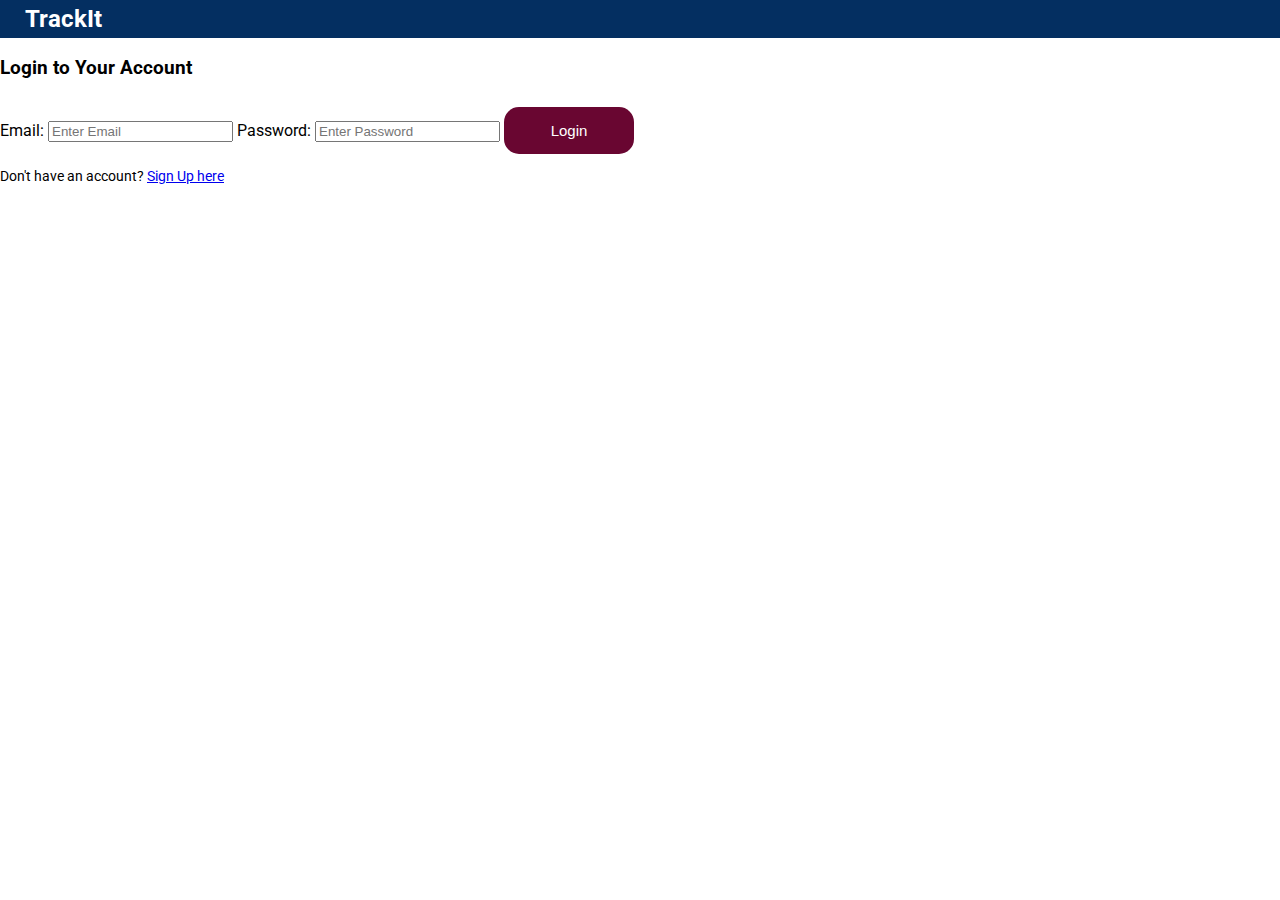
<file: index.html>
<!DOCTYPE html>
<html lang="en">
<head>
    <meta charset="UTF-8">
    <meta name="viewport" content="width=device-width, initial-scale=1.0">
    <link rel="stylesheet" href="style.css">
    <title>Personal Finance Tracker</title>
</head>
<body>
    <header class="header">
        <h2 class="tractit">TrackIt</h2>
        <nav>
            <ul>
                <li id="Home"><a href="">Home</a></li>
                <li><a href="#Dashboard">Dashboard</a></li>
                <li><a href="#AddExpense">Add Expense</a></li>
                <li><a href="#reports">Reports</a></li>
                <li><a href="#settings">Settings</a></li>
                <li><a href="./signup.html">Sign Up</a></li>
            </ul>
        </nav>
    </header>

    <section id="home" class="hero">
        <div class="hero-content">
            <h1 class="welcome-heading">T-rack Your Finances Easily!</h1>
            <p class="tagline">Stay on top of your expenses with just a few clicks.</p>
            <button class="btn">Get Started</button>
        </div>
    </section>

    <section id="about">
        <h2 class="about">About Us</h2>
        <p>TrackIt is your trusted partner for managing your finances. Our mission is to empower individuals with easy-to-use tools to track, budget, and optimize their financial well-being.</p>
    </section>

    <div id="features">
        <h1 class="key-feature-head">Key Features</h1>
        <div class="key-container">
            <div class="card-container">
                <h2 class="feature-head">Daily Expenses</h2>
                <p class="expense-desc">Add your daily expenses effortlessly.</p>
            </div>
            <div class="card-container">
                <h2 class="feature-head">Trends</h2>
                <p class="expense-desc">View your spending trends.</p>
            </div>
            <div class="card-container">
                <h2 class="feature-head">Goals</h2>
                <p class="expense-desc">Set and track your savings goals.</p>
            </div>
        </div>
    </div>

    <div class="main">
        <div id="Dashboard">
            <div class="summary-container">
                <div class="expense-card">
                    <h3 class="expense-heading">Total Expenses: $0.00</h3>
                </div>
                <div class="expense-card">
                    <h3 class="ramaining-budget">Remaining Budget: $500.00</h3>
                </div>
            </div>

            <div class="recent-transaction-container">
                <h3>Recent Transactions: </h3>
                <table>
                    <thead>
                        <tr>
                            <th class="thead">Date</th>
                            <th class="thead">Expense Name</th>
                            <th class="thead">Amount</th>
                            <th class="thead">Category</th>
                        </tr>
                    </thead>
                    <tbody id="recentTransaction"></tbody>
                </table>
            </div>
        </div>

        <div id="addExpense">
            <form class="add-expense">
                <label for="date" class="label">Date</label>
                <input type="date" class="input" required>
                
                <label for="expense-name" class="label">Expense Name</label>
                <input type="text" placeholder="Eg: Lunch" class="input" required>
                
                <label for="amount" class="label">Amount</label>
                <input type="number" id="amount" placeholder="Eg: 100" class="input" required>
                
                <label for="category" class="label">Expense Type</label>
                <select class="input" required>
                    <option value="Food">Food</option>
                    <option value="Travel">Travel</option>
                    <option value="Bills">Bills</option>
                    <option value="Entertainment">Entertainment</option>
                </select>
                
                <button type="submit" class="add-expense-btn btn">Add Expense</button>
            </form>
            <div class="error-message"></div>
        </div>

        <div id="reports">
            <table>
                <thead>
                    <tr>
                        <th>Category</th>
                        <th>Amount Spent</th>
                        <th>Percentage</th>
                    </tr>
                </thead>
                <tbody>
                    <tr>
                        <td>Food</td>
                        <td>₹300</td>
                        <td>30%</td>
                    </tr>
                    <tr>
                        <td>Entertainment</td>
                        <td>₹400</td>
                        <td>40%</td>
                    </tr>
                    <tr>
                        <td>Bills</td>
                        <td>₹200</td>
                        <td>20%</td>
                    </tr>
                    <tr>
                        <td>Transport</td>
                        <td>₹100</td>
                        <td>10%</td>
                    </tr>
                </tbody> 
            </table>
            <div class="Insights section">
                <h3>Tips</h3>
                <p>You spent 40% of your budget on entertainment. Consider reducing this category.</p>
            </div>
        </div>

        <div id="settings">
            <label for="budgetInput">Set Monthly Budget</label>
            <input type="number" id="budgetInput" placeholder="Enter Budget" value="500">
            <button class="dark-mode btn" id="darkMode">Dark Mode</button>
        </div>
    </div>

    <footer>
        <button class="backtop"> <a href="#Home"></a>Back To top</button>
        <div class="footer-container">
            <div class="About">
                <h2 class="foot-head">Get to Know Us</h2>
                <p>About TrackIt</p>
                <p>Careers</p>
            </div>
            <div class="About">
                <h2 class="foot-head">Connect With Us</h2>
                <p>Facebook</p>
                <p>Twitter</p>
                <p>Instagram</p>
                <p>Youtube</p>
            </div>
            <div class="About">
                <h2 class="foot-head">Track Your Money <br>With Us</h2>
                <p>TrackIt Global</p>
                <p>Fullfillment by TrackIt</p>
            </div>
            <div class="About">
                <h2 class="foot-head">Let Us Help <br>You</h2>
                <p>Your Account</p>
                <p>TrackIt App Download</p>
            </div>
        </div>
    </footer>
<script>
    const loggedInUser = JSON.parse(localStorage.getItem('loggedInUser'));
    if (loggedInUser){
        document.querySelector('.welcome-heading').textContent = `Welcome, ${loggedInUser.username}!`;
    }else{
        window.location.href = 'loginPage.html';
    }
</script>
    <script src="script.js"></script>
</body>
</html>
</file>
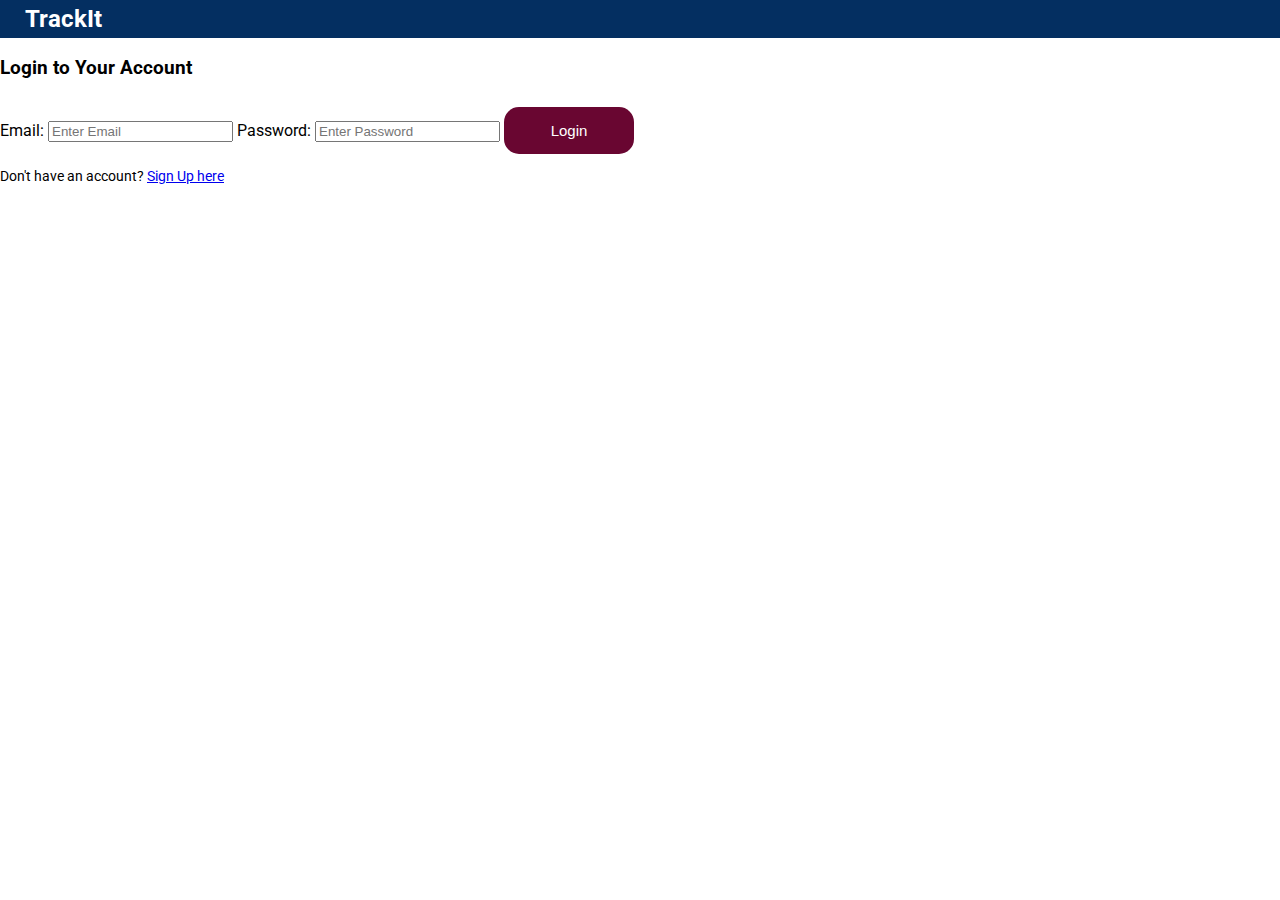
<file: loginPage.html>
<!DOCTYPE html>
<html lang="en">
<head>
    <meta charset="UTF-8">
    <meta name="viewport" content="width=device-width, initial-scale=1.0">
    <link rel="stylesheet" href="style.css">
    <title>Login</title>
</head>
<body>
    <header class="header">
        <h2 class="tractit">TrackIt</h2>
    </header>

    <div id="loginContainer">
        <h3>Login to Your Account</h3>
        <form id="loginForm">
            <label for="loginEmail">Email:</label>
            <input type="email" id="loginEmail" placeholder="Enter Email" required>

            <label for="loginPassword">Password:</label>
            <input type="password" id="loginPassword" placeholder="Enter Password" required>

            <button type="submit" class="btn">Login</button>
        </form>

        <div class="error-message" id="loginErrorMessage"></div>

        <p>Don't have an account? <a href="signup.html">Sign Up here</a></p>
    </div>

    <script src="login.js"></script>
</body>
</html>
</file>
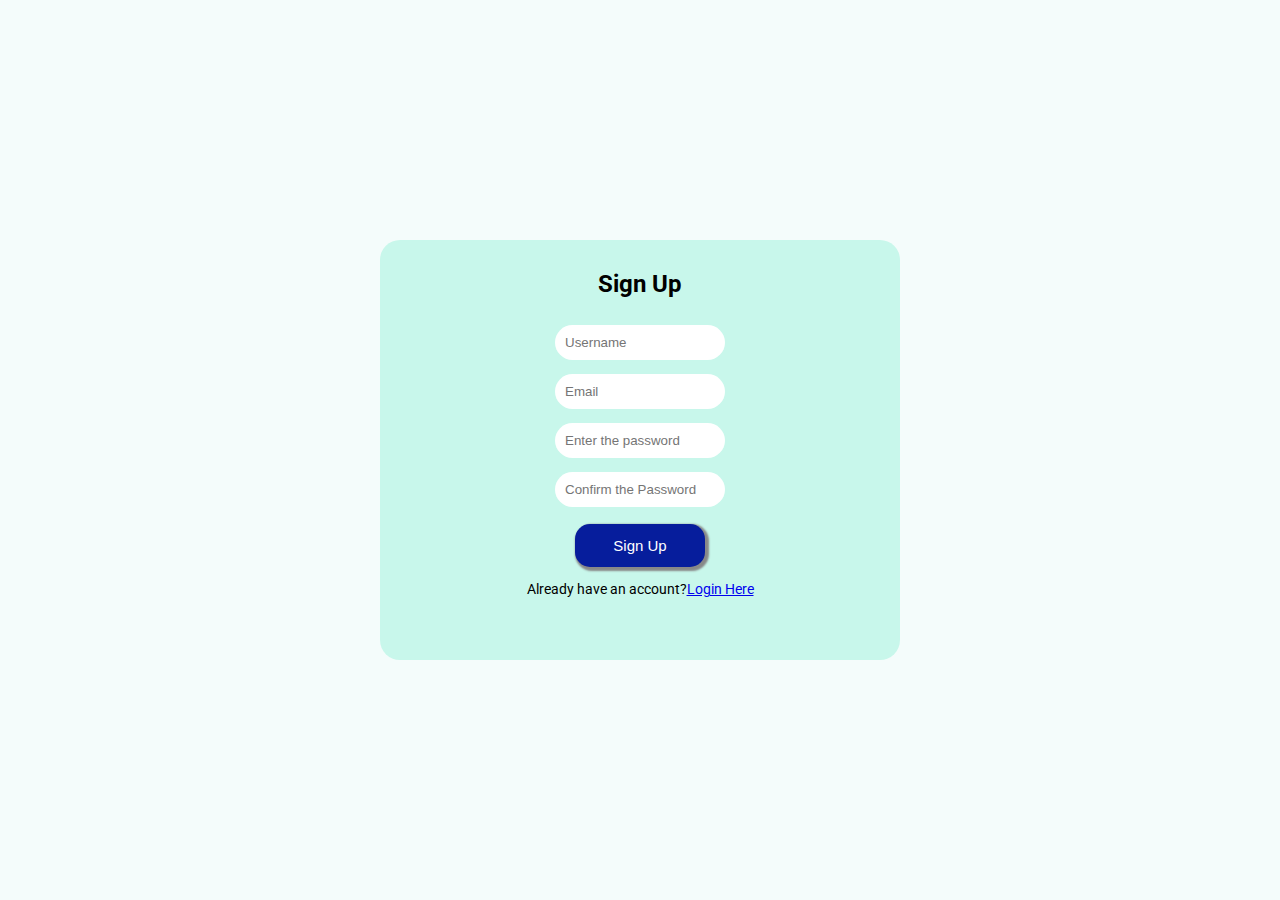
<file: signup.html>
<!DOCTYPE html>
<html lang="en">
<head>
    <meta charset="UTF-8">
    <meta name="viewport" content="width=device-width, initial-scale=1.0">
    <link rel="stylesheet" href="style.css">
    <title>Sign Up</title>
</head>
<body>
    <div id="signUp">
        <div class="sign">
        <h2>Sign Up</h2>
        <form action="" method="post" id="signUpForm">
            <div class="sign-cont">
                <input type="text" class="input-field" placeholder="Username" id="Username" required>
                <input type="email" class="input-field" placeholder="Email" id="Email" required>
                <input type="password" class="input-field" placeholder="Enter the password" id="password">
                <input type="password" class="input-field" placeholder="Confirm the Password" id="ConfirmPassword" required>
                <button class="sign-up">Sign Up</button>
            </div>
        </form>
        <div class="error-message" id="sigunErrorMessage"></div>
        <p>Already have an account?<a href="./loginPage.html">Login Here</a></p>
    </div>
    </div>
    <script src="./signup.js"></script>
</body>
</html>
</file>
<file: style.css>
@import url('https://fonts.googleapis.com/css2?family=Roboto:wght@400;500;700&display=swap');


body{
    margin: 0;
    padding: 0;
    box-sizing: border-box;
    font-family:  'Roboto', sans-serif;
}

body.dark-mode{
    background-color: #121212;
    color: white;
}

body.dark-mode .header{
    background-color: #333;
}

.body.dark-mode.nav li a {
    color: #bbb;
}

.body.dark-mode.nav li a:hover{
    background-color: rgba(255, 255, 255, 0.2);
    color: rgb(126, 221, 253);
}

.body.dark-mode .hero{
    background-color: #333;
    color: white;
}

.body.dark-mode .card-container{
    background-color: #444;
    color: white;
}

body.dark-mode .btn {
    background-color: rgb(105, 6, 49);
    color: white;
}

body.dark-mode input, body.dark-mode select, body.dark-mode button {
    background-color: #333;
    color: white;
    border: 1px solid #444;
}

body.dark-mode .footer-container {
    background-color: #1f1f1f;
}

body.dark-mode .backtop {
    background-color: rgb(48, 65, 82);
}

body.dark-mode .sign-up {
    background-color: #444;
    color: white;
}

body.dark-mode .add-expense {
    background-color: rgb(40, 40, 40);
}

body.dark-mode .add-expense-btn {
    background-color: rgb(53, 3, 18);
    color: white;
}

.dark-mode .dark-mode{
    background-color: #444;
    color: white;
}

.header {
    background-color: rgb(4, 47, 97);
    color: white;
    padding: 5px;
    display: flex;
    justify-content: space-between;
    align-items: center;
}


.header h2{
    margin: 0;
    font-size: 24px;
}

.tractit{
    padding-left: 20px;
}

nav{
    display: flex;
    justify-content: flex-end;
}

nav ul{
    display: flex;
    list-style-type: none;
    text-decoration: none;
}

nav li{
    margin-right: 20px;
}

nav li a{
    text-decoration: none;
    padding: 10px 20px;
    display: inline-block;
    color: white;
    border-radius: 10px;
    transition: color 0.3s ease;
}

header nav ul li {
    display: inline;
}


nav li a:hover {
    background-color: rgba(255, 255, 255, 0.2); 
    color: rgb(126, 221, 253);
    border-bottom: 3px solid rgb(168, 191, 237);

}

/* nav :hover{
    color:rgb(133, 169, 224)
} */

#home{
    background-color:lavenderblush;
    margin-top: 0;
    padding: 10px;
}

.hero{
    height: 100vh;
    display: flex;
    align-items: center;
    justify-content: center;
    flex-direction: column;
    text-align: center;
    color: rgb(108, 4, 37);
    padding: 2rem;
    animation: fadeIn 2s ease-in-out;
}
@keyframes fadeIn {
    0%{
        opacity: 0;
        transform: translateY(-20px);
    }
}
.btn{
background-color: rgb(105, 6, 49);
color: white;
border-radius: 15px;
padding: 15px;
border: 0 solid;
width: 130px;
font-size: 15px;
margin-top: 10px;
}

.btn:hover{
    background-color: rgb(230, 72, 135);
    transform:scale(1.1);
    color: rgb(53, 3, 18);
    
}
ul, li{
    list-style: none;
    color: white;
}

#about{
    background-color: azure;
    margin-top: 0;
    padding: 10px;
    display: flex;
    flex-direction: column;
    justify-content: center;
    align-items: center;
    text-align: center;
    color: rgb(19, 3, 82);
    height: 500px;
}

.main{
    background-color: aliceblue;
    margin-top: 0;
    margin-bottom: 0;
    padding: 10px;
    padding-bottom: 50px;
}
#features{
    background-color: rgb(253, 253, 250);
    padding: 10px;
    padding-top: 20px;
}
.key-feature-head{
    text-align: center;
}

.key-container{
    display: flex;
    justify-content: center;
    align-items: center;
    padding-bottom: 20px;
}

.card-container{
    width: 200px;
    height: 130px;
    background-color: rgb(214, 243, 248);
    border-radius: 20px;
    padding: 10px;
    margin: 10px;
    margin-right: 20px;
    text-align: center;
    box-shadow: 5px 10px rgb(1, 85, 105);
    transition: width 1s;
}

.card-container:hover{
    width: 220px;
}
.btn-cont{
    text-align: center;
}

.summary-container{
    display: flex;
    justify-content: center;
    align-items: center;
    padding-top: 30px;
}

.thead

.expense-card{
    background-color: #c8f7eb;
    width: 200px;
    height: 130px;
    border-radius: 20px;
    border: 0 solid;
    padding: 10px;
    margin: 10px;
    margin-right: 20px;
    text-align: center;
    box-shadow: 5px 10px rgb(84, 108, 102);
    transition: width 1s;
}
.expense-card:hover{
    width: 220px;
}
.input{
    width: 200px;
    height: 30px;
    border: 0 solid;
    border-radius: 10px;
    padding: 5px;
}

input.dark-mode,select.dark-mode, button.dark-mode{
    background-color: #333;
    color:white;
    border:1px solid #444;
}
.add-expense{
    background-color: rgb(242, 240, 237);
    display: flex;
    flex-direction: column;
    justify-content: center;
    align-items: center;
    width: 100%;
    height: 400px;
}
.label{
    font-size: 14px;
    margin: 7px;
}

.add-expense-btn{
width: 200px;
}
#signUp{
    background-color: #f4fcfb;
    width: 100%;
    height: 100vh;
    display: flex;
    justify-content: center;
    align-items: center;
}

.sign{
    background-color:#c8f7eb;
    width: 500px;
    height: 400px;
    text-align: center;
    padding: 10px;
    border-radius: 20px;

}

.input-field{
    margin: 7px;
    width: 150px;
    border-radius: 20px;
    border: 0 solid;
    padding: 10px;
}
.input-field:hover{
    border: 0 solid white;
}

.sign-cont{
    display: flex;
    justify-content: center;
    align-items: center;
    flex-direction: column;
}
.sign-up{
    color: white;
    border-radius: 15px;
    padding: 10pt;
    border: 0 solid;
    width: 130px;
    background-color: rgb(6, 29, 156);
    font-size: 15px;
    box-shadow: 2px 2px 2px 2px #888888;
    margin-top: 10px;
}

.sign-up:hover{
    transform:scale(1.1);
    background-color: rgb(52, 31, 209);
    
}
.dark-mode{
    background-color: #625f5f;
}
.dark-mode:hover{
    background-color: black;
    color: white;
}
.sign-up a{
    color: antiquewhite;
    padding: 10px;
    text-decoration: none;
}



.backtop{
    background-color: rgb(48, 65, 82);
    margin-bottom: 0;
    padding: 20px;
    text-align: center;
    color: white;
    width: 100%;
    border:0 solid;
}

.footer-container{
    background-color: rgb(39, 52, 68);
    color: white;
    display: flex;
    justify-content: center;
    padding-top: 10px;
    padding-bottom: 10px;
}
.About{
    margin-right: 50px;
}
.foot-head{
    margin-right: 30px;
    font-size: 18px;
}
p{
    font-size: 14px;
}
</file>
